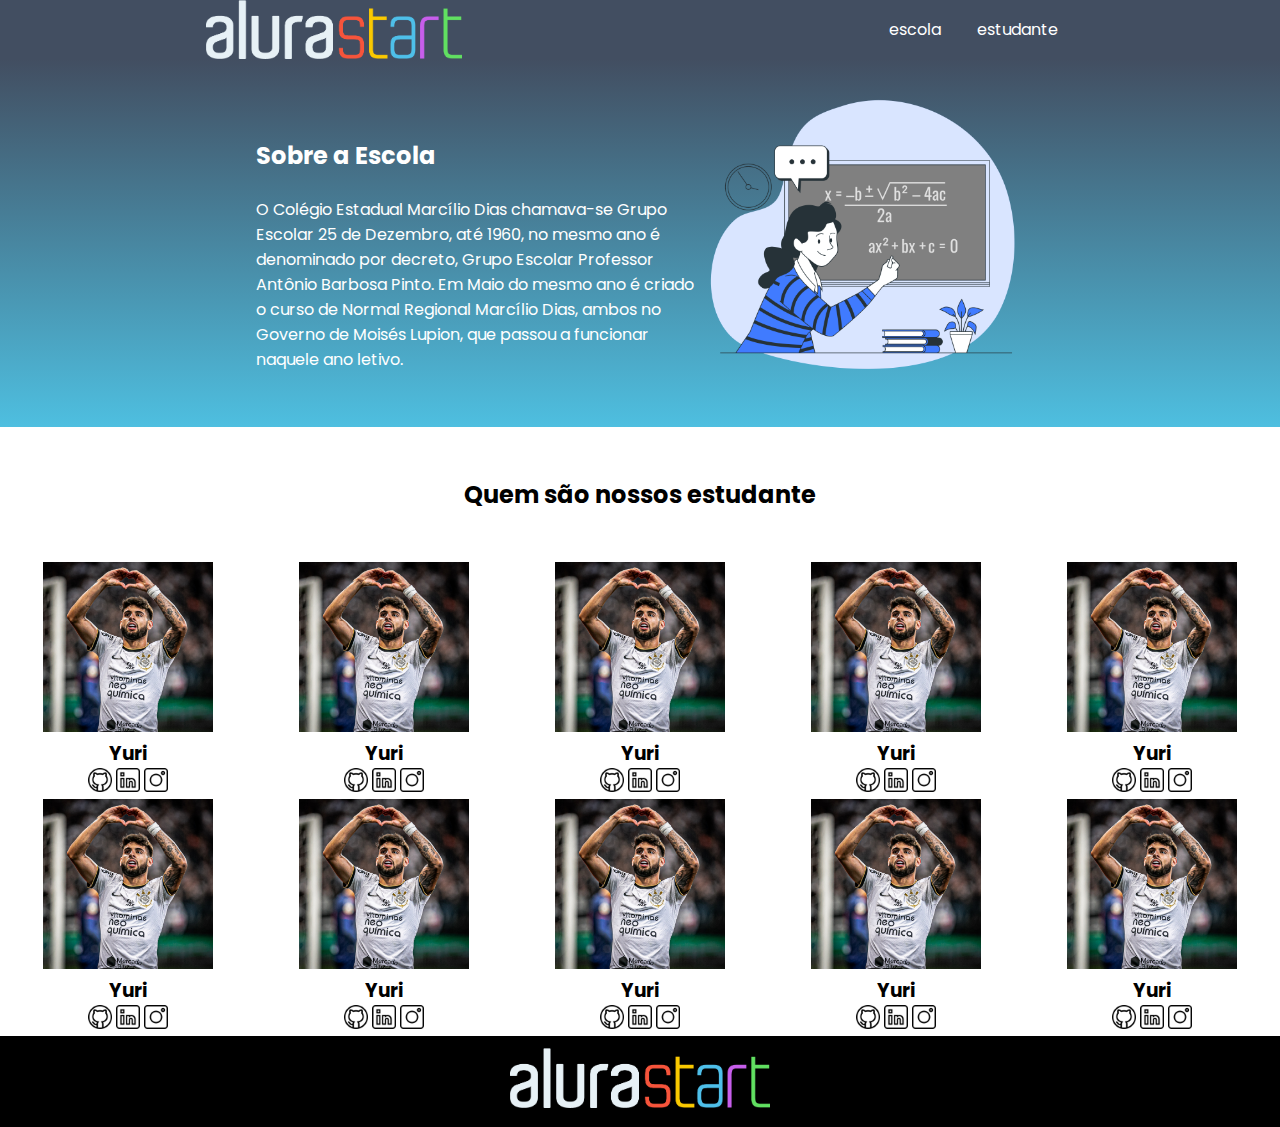
<file: index.html>
<!DOCTYPE html>
<html lang="en">
<head>
    <meta charset="UTF-8">
    <meta name="viewport" content="width=device-width, initial-scale=1.0">
    <title>Document</title>
    <link rel="stylesheet" href="style.css">
    <link rel="preconnect" href="https://fonts.googleapis.com">
    <link rel="preconnect" href="https://fonts.gstatic.com" crossorigin>
    <link href="https://fonts.googleapis.com/css2?family=Poppins:ital,wght@0,100;0,200;0,300;0,400;0,500;0,600;0,700;0,800;0,900;1,100;1,200;1,300;1,400;1,500;1,600;1,700;1,800;1,900&display=swap" rel="stylesheet">
</head>
<body>
    <header class="cabecalho">
        <img class="cabecalho-imagem" src="alurastart logo.png" alt="logo do curso">
        <ul>
            <li class="cabecalho-lista-item">escola</li>
            <li class="cabecalho-lista-item">estudante</li>
        </ul>
    </header>
    <section class="escola">
        <div class="escola-dive-conteudo">
            <h2 class="escola-titulo">Sobre a Escola</h2> 
            <p class="escol-texto-um">O Colégio Estadual Marcílio Dias chamava-se Grupo Escolar 25 de Dezembro, até 1960, no mesmo ano é denominado por decreto, Grupo Escolar Professor Antônio Barbosa Pinto. Em Maio do mesmo ano é criado o curso de Normal Regional Marcílio Dias, ambos no Governo de Moisés Lupion, que passou a funcionar naquele ano letivo.</p>
            <p class="escola-texto-dois"></p>
        </div>
        <img class="escola-imagem"src="Formula-bro.png" alt="professora no quadro">
    </section>
    <section class="estudante">
    <h2 class="estudante-titulo">Quem são nossos estudante</h2>
    <div class="estudante-todo">
      <div class="estudante-div">
         <img class="estudante-imagem" src="yuri-alberto-foi-um-dos-centros-das-atencoes-do-g9.jpg" alt="">
         <h3 class="estudante-nome">Yuri</h3>
         <a href="https://github.com/kaue0077"><img class="estudante-icone" src="github.png" alt="icone github"></a>
         <img class="estudante-icone" src="linkedin.png" alt="icone linkedin">
         <img class="estudante-icone" src="instagram.png" alt="icone instagram">
      </div>
      <div class="estudante-div">
         <img class="estudante-imagem" src="yuri-alberto-foi-um-dos-centros-das-atencoes-do-g9.jpg" alt="">
         <h3 class="estudante-nome">Yuri</h3>
         <img class="estudante-icone" src="github.png" alt="icone github">
         <img class="estudante-icone" src="linkedin.png" alt="icone linkedin">
         <img class="estudante-icone" src="instagram.png" alt="icone instagram">
      </div>
      <div class="estudante-div">
        <img class="estudante-imagem" src="yuri-alberto-foi-um-dos-centros-das-atencoes-do-g9.jpg" alt="">
        <h3 class="estudante-nome">Yuri</h3>
        <img class="estudante-icone" src="github.png" alt="icone github">
        <img class="estudante-icone" src="linkedin.png" alt="icone linkedin">
        <img class="estudante-icone" src="instagram.png" alt="icone instagram">
     </div>
     <div class="estudante-div">
        <img class="estudante-imagem" src="yuri-alberto-foi-um-dos-centros-das-atencoes-do-g9.jpg" alt="">
        <h3 class="estudante-nome">Yuri</h3>
        <img class="estudante-icone" src="github.png" alt="icone github">
        <img class="estudante-icone" src="linkedin.png" alt="icone linkedin">
        <img class="estudante-icone" src="instagram.png" alt="icone instagram">
     </div>
     <div class="estudante-div">
        <img class="estudante-imagem" src="yuri-alberto-foi-um-dos-centros-das-atencoes-do-g9.jpg" alt="">
        <h3 class="estudante-nome">Yuri</h3>
        <img class="estudante-icone" src="github.png" alt="icone github">
        <img class="estudante-icone" src="linkedin.png" alt="icone linkedin">
        <img class="estudante-icone" src="instagram.png" alt="icone instagram">
     </div>
     <div class="estudante-div">
        <img class="estudante-imagem" src="yuri-alberto-foi-um-dos-centros-das-atencoes-do-g9.jpg" alt="">
        <h3 class="estudante-nome">Yuri</h3>
        <img class="estudante-icone" src="github.png" alt="icone github">
        <img class="estudante-icone" src="linkedin.png" alt="icone linkedin">
        <img class="estudante-icone" src="instagram.png" alt="icone instagram">
     </div>
     <div class="estudante-div">
        <img class="estudante-imagem" src="yuri-alberto-foi-um-dos-centros-das-atencoes-do-g9.jpg" alt="">
        <h3 class="estudante-nome">Yuri</h3>
        <img class="estudante-icone" src="github.png" alt="icone github">
        <img class="estudante-icone" src="linkedin.png" alt="icone linkedin">
        <img class="estudante-icone" src="instagram.png" alt="icone instagram">
     </div>
     <div class="estudante-div">
        <img class="estudante-imagem" src="yuri-alberto-foi-um-dos-centros-das-atencoes-do-g9.jpg" alt="">
        <h3 class="estudante-nome">Yuri</h3>
        <img class="estudante-icone" src="github.png" alt="icone github">
        <img class="estudante-icone" src="linkedin.png" alt="icone linkedin">
        <img class="estudante-icone" src="instagram.png" alt="icone instagram">
     </div>
     <div class="estudante-div">
        <img class="estudante-imagem" src="yuri-alberto-foi-um-dos-centros-das-atencoes-do-g9.jpg" alt="">
        <h3 class="estudante-nome">Yuri</h3>
        <img class="estudante-icone" src="github.png" alt="icone github">
        <img class="estudante-icone" src="linkedin.png" alt="icone linkedin">
        <img class="estudante-icone" src="instagram.png" alt="icone instagram">
     </div>
     <div class="estudante-div">
        <img class="estudante-imagem" src="yuri-alberto-foi-um-dos-centros-das-atencoes-do-g9.jpg" alt="">
        <h3 class="estudante-nome">Yuri</h3>
        <img class="estudante-icone" src="github.png" alt="icone github">
        <img class="estudante-icone" src="linkedin.png" alt="icone linkedin">
        <img class="estudante-icone" src="instagram.png" alt="icone instagram">
     </div>
    </div>
   </section>
   <footer class="rodape">
    <img class="rodape-imagem"src="alurastart logo.png" alt="logo da alura start">
   </footer>
</body>
</html>
</file>
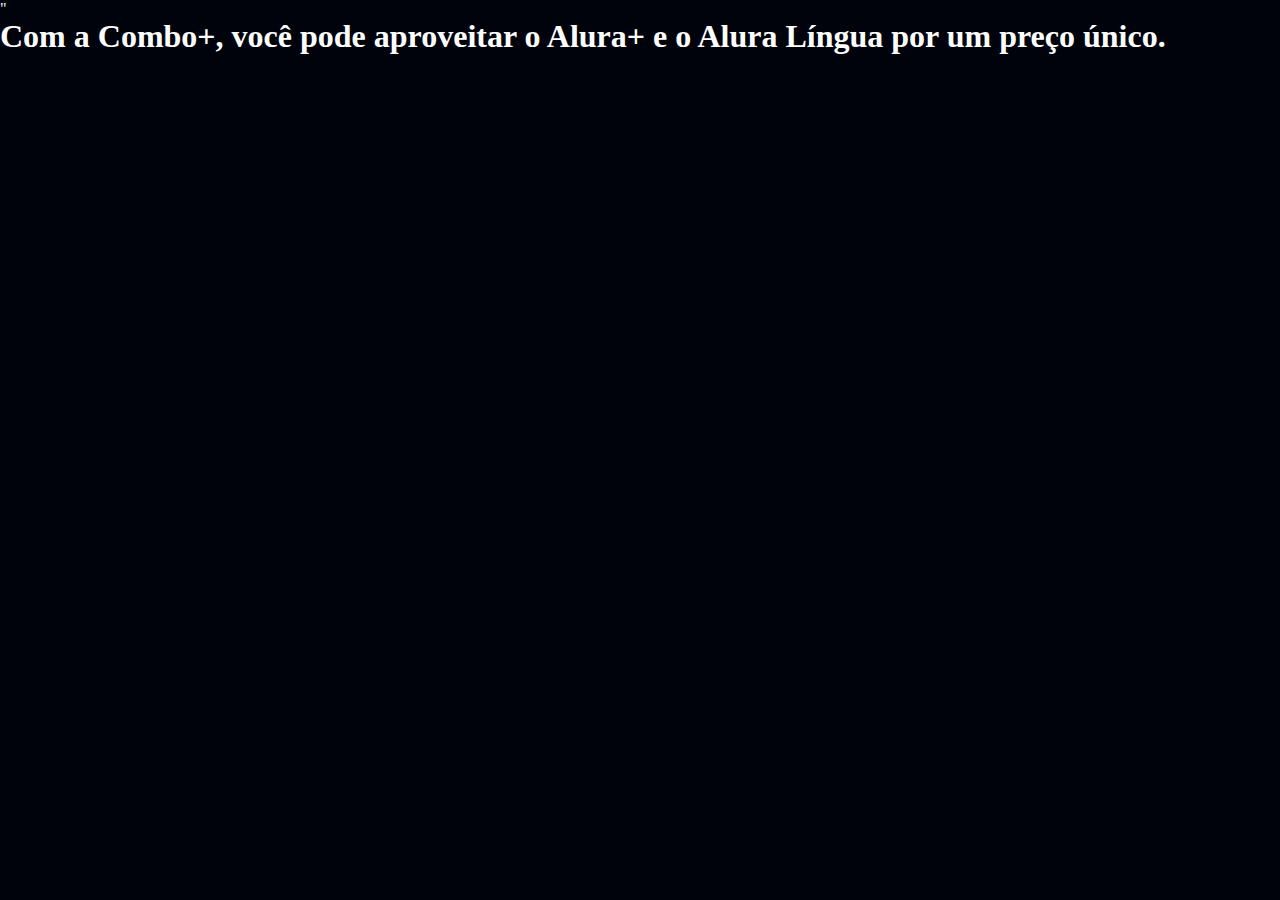
<file: dev/alura plus/index.html>
<!DOCTYPE html>
<html>

    <head>
        <title>Alura Plus</title>
        <meta charset="UTF-8">
        <meta name="viewport" content="width-device-width, initial-scale=1">
        <link rel="stylesheet" href="styles.css">"
    </head>

    <body>
        <h1>Com a Combo+, você pode aproveitar o Alura+ e o Alura Língua por um preço único.</h1>
    </body>

</html>
</file>
<file: style.css>
*{
    margin: 0;
    padding: 0;
}

body{
    font-family: "Poppins", sans-serif;
}

.cabecalho{
    background-color: #424E61;
    color: white;
    display: flex;
    justify-content: space-around;
    align-items: center;
    padding: 24px o;
}

.cabecalho-imagem{
    width: 20%;
}

.cabecalho-lista-item{
    display: inline-block;
    margin: 0 16px;
}

.escola-imagem{
    width: 25%;
}

.escola{
    background-image: linear-gradient(#424E61,#4EBFE0);
    color: white;
    display: flex;
    justify-content: center;
    align-items: center;
    padding: 24px 0;
}

.escola-dive-conteudo{
    width: 35%;
}
.escola-titulo{
    padding: 24px 0;
}

.estudante-imagem{
    width: 170px;
}

.estudante-icone{
    width: 24px;
}

.estudante-div{
    text-align: center;
}

.estudante-titulo{
    text-align: center;
    padding:  50px 0;
}
.estudante-todo{
    display: grid;
    grid-template-columns: 20% 20% 20% 20% 20%;
}
.rodape{
    background-color: black;
    text-align: center;
}

.rodape-imagem{
    height: 60px;
    padding: 12px 0;
}
</file>
<file: dev/alura plus/styles.css>
:root{
     --branco-principal: #FFFFFF;
     --cinza-secundario: #C0C0C0;
     --botao-azul: #167BF7;
     --cor-de-fundo: #00030C;
}

body {
     background-color: var(--cor-de-fundo); 
     color: var(--branco-principal);
}

*{
    margin: 0;
    padding: 0;
}
</file>
